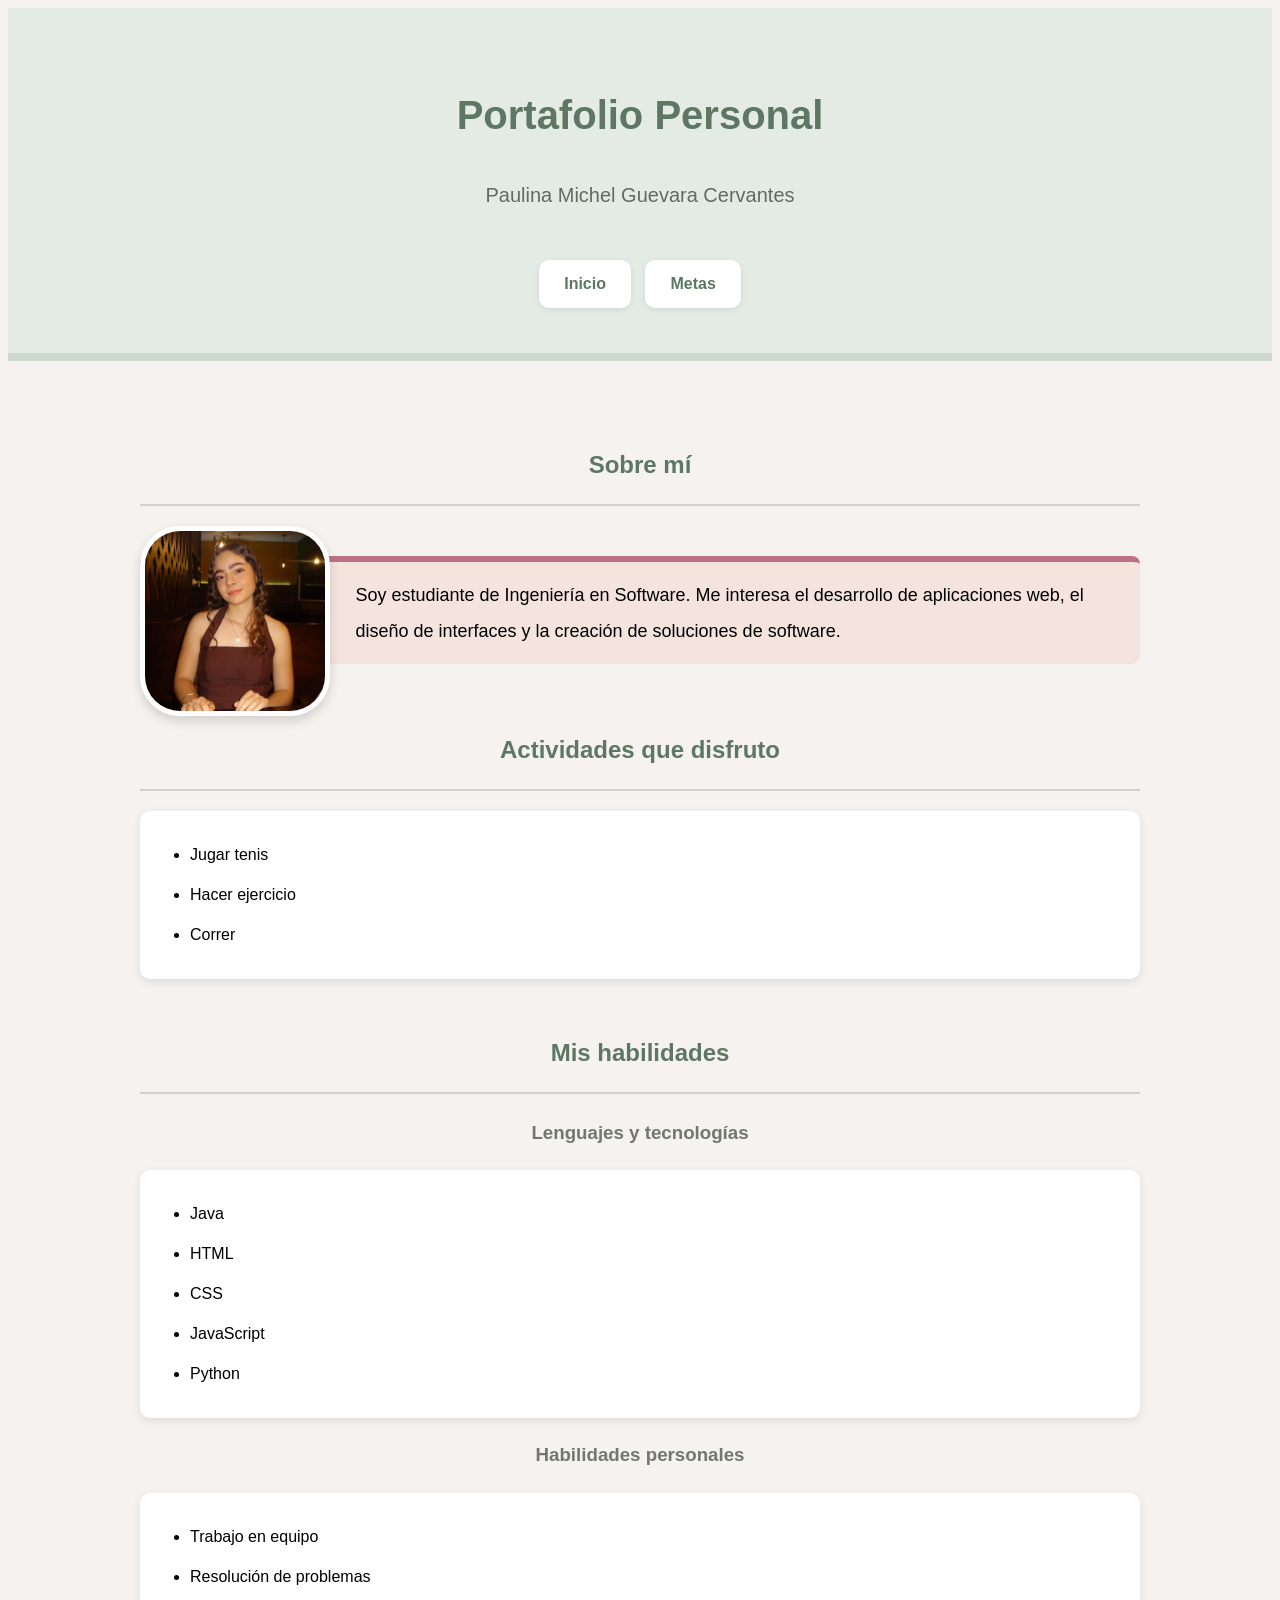
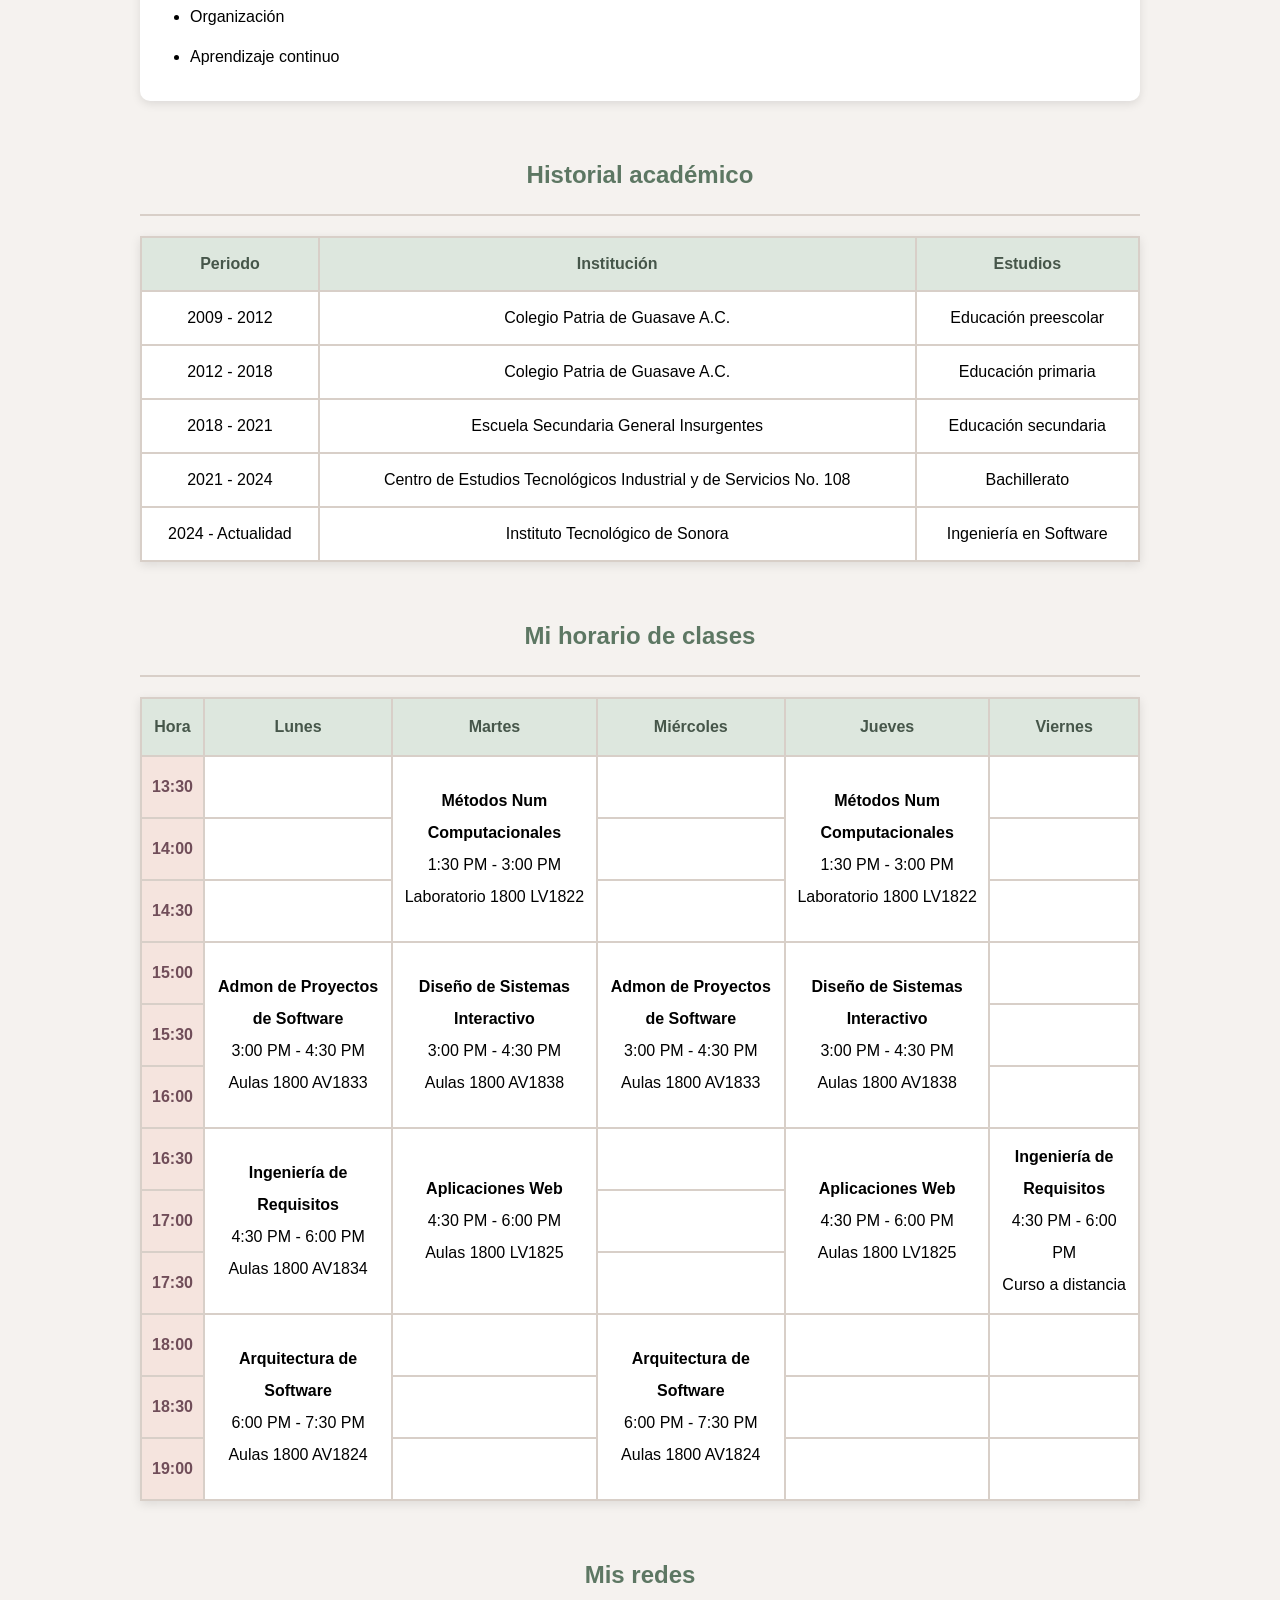
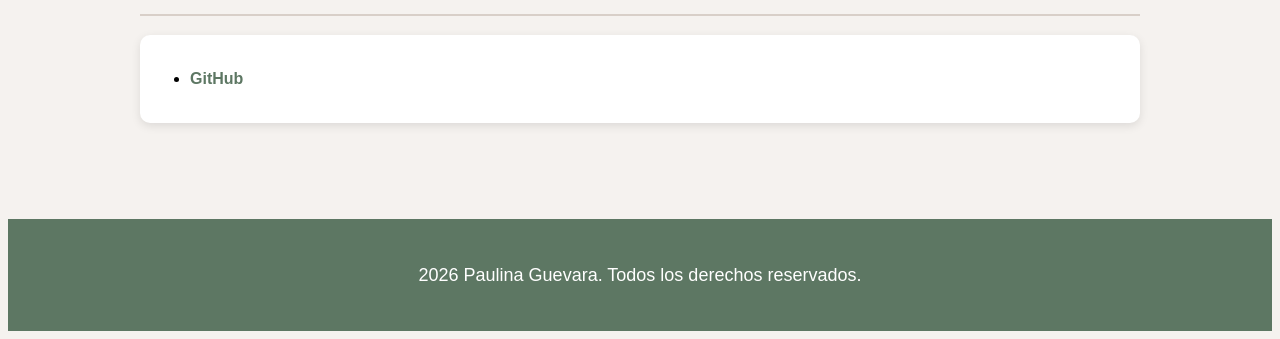
<file: src/main/resources/static/index.html>
<!DOCTYPE html>
<html lang="es">
<head>
    <meta charset="UTF-8">
    <title>Portafolio - Paulina Guevara</title>
    <link rel="stylesheet" href="styles.css">
</head>

<body>

<header>
    <h1>Portafolio Personal</h1>
    <p>Paulina Michel Guevara Cervantes</p>

    <nav>
        <a href="index.html">Inicio</a>
        <a href="metas.html">Metas</a>
    </nav>
</header>

<main>

    <h2>Sobre mí</h2>
    <img class="foto-perfil" src="imagenes/mi_img.png" height="180" alt="Foto personal">
    <p class="destacado">
        Soy estudiante de Ingeniería en Software. Me interesa el desarrollo
        de aplicaciones web, el diseño de interfaces y la creación de
        soluciones de software.
    </p>

    <h2>Actividades que disfruto</h2>

    <ul>
        <li>Jugar tenis</li>
        <li>Hacer ejercicio</li>
        <li>Correr</li>
    </ul>

    <h2>Mis habilidades</h2>

    <h3>Lenguajes y tecnologías</h3>
    <ul>
        <li>Java</li>
        <li>HTML</li>
        <li>CSS</li>
        <li>JavaScript</li>
        <li>Python</li>
    </ul>

    <h3>Habilidades personales</h3>
    <ul>
        <li>Trabajo en equipo</li>
        <li>Resolución de problemas</li>
        <li>Organización</li>
        <li>Aprendizaje continuo</li>
    </ul>

    <h2>Historial académico</h2>

    <table>
        <thead>
        <tr>
            <th>Periodo</th>
            <th>Institución</th>
            <th>Estudios</th>
        </tr>
        </thead>

        <tbody>
        <tr>
            <td>2009 - 2012</td>
            <td>Colegio Patria de Guasave A.C.</td>
            <td>Educación preescolar</td>
        </tr>

        <tr>
            <td>2012 - 2018</td>
            <td>Colegio Patria de Guasave A.C.</td>
            <td>Educación primaria</td>
        </tr>

        <tr>
            <td>2018 - 2021</td>
            <td>Escuela Secundaria General Insurgentes</td>
            <td>Educación secundaria</td>
        </tr>

        <tr>
            <td>2021 - 2024</td>
            <td>Centro de Estudios Tecnológicos Industrial y de Servicios No. 108</td>
            <td>Bachillerato</td>
        </tr>

        <tr>
            <td>2024 - Actualidad</td>
            <td>Instituto Tecnológico de Sonora</td>
            <td>Ingeniería en Software</td>
        </tr>
        </tbody>
    </table>

    <h2>Mi horario de clases</h2>

    <table id="schedule">
        <tr>
            <th>Hora</th>
            <th>Lunes</th>
            <th>Martes</th>
            <th>Miércoles</th>
            <th>Jueves</th>
            <th>Viernes</th>
        </tr>

        <tr>
            <td class="hour-schedule">13:30</td>

            <td></td>

            <td rowspan="3">
                <b>Métodos Num Computacionales</b><br>
                1:30 PM - 3:00 PM<br>
                Laboratorio 1800 LV1822
            </td>

            <td></td>

            <td rowspan="3">
                <b>Métodos Num Computacionales</b><br>
                1:30 PM - 3:00 PM<br>
                Laboratorio 1800 LV1822
            </td>

            <td></td>
        </tr>

        <tr>
            <td class="hour-schedule">14:00</td>
            <td></td>
            <td></td>
            <td></td>
        </tr>

        <tr>
            <td class="hour-schedule">14:30</td>
            <td></td>
            <td></td>
            <td></td>
        </tr>

        <tr>
            <td class="hour-schedule">15:00</td>

            <td rowspan="3">
                <b>Admon de Proyectos de Software</b><br>
                3:00 PM - 4:30 PM<br>
                Aulas 1800 AV1833
            </td>

            <td rowspan="3">
                <b>Diseño de Sistemas Interactivo</b><br>
                3:00 PM - 4:30 PM<br>
                Aulas 1800 AV1838
            </td>

            <td rowspan="3">
                <b>Admon de Proyectos de Software</b><br>
                3:00 PM - 4:30 PM<br>
                Aulas 1800 AV1833
            </td>

            <td rowspan="3">
                <b>Diseño de Sistemas Interactivo</b><br>
                3:00 PM - 4:30 PM<br>
                Aulas 1800 AV1838
            </td>

            <td></td>
        </tr>

        <tr>
            <td class="hour-schedule">15:30</td>
            <td></td>
        </tr>

        <tr>
            <td class="hour-schedule">16:00</td>
            <td></td>
        </tr>

        <tr>
            <td class="hour-schedule">16:30</td>

            <td rowspan="3">
                <b>Ingeniería de Requisitos</b><br>
                4:30 PM - 6:00 PM<br>
                Aulas 1800 AV1834
            </td>

            <td rowspan="3">
                <b>Aplicaciones Web</b><br>
                4:30 PM - 6:00 PM<br>
                Aulas 1800 LV1825
            </td>

            <td></td>

            <td rowspan="3">
                <b>Aplicaciones Web</b><br>
                4:30 PM - 6:00 PM<br>
                Aulas 1800 LV1825
            </td>

            <td rowspan="3">
                <b>Ingeniería de Requisitos</b><br>
                4:30 PM - 6:00 PM<br>
                Curso a distancia
            </td>
        </tr>

        <tr>
            <td class="hour-schedule">17:00</td>
            <td></td>
        </tr>

        <tr>
            <td class="hour-schedule">17:30</td>
            <td></td>
        </tr>

        <tr>
            <td class="hour-schedule">18:00</td>

            <td rowspan="3">
                <b>Arquitectura de Software</b><br>
                6:00 PM - 7:30 PM<br>
                Aulas 1800 AV1824
            </td>

            <td></td>

            <td rowspan="3">
                <b>Arquitectura de Software</b><br>
                6:00 PM - 7:30 PM<br>
                Aulas 1800 AV1824
            </td>

            <td></td>

            <td></td>
        </tr>

        <tr>
            <td class="hour-schedule">18:30</td>
            <td></td>
            <td></td>
            <td></td>
        </tr>

        <tr>
            <td class="hour-schedule">19:00</td>
            <td></td>
            <td></td>
            <td></td>
        </tr>

    </table>

    <h2>Mis redes</h2>

    <ul>
        <li>
            <a href="https://github.com/pauguece" target="_blank">
                GitHub
            </a>
        </li>
    </ul>

</main>

<footer>
    <p>2026 Paulina Guevara. Todos los derechos reservados.</p>
</footer>

</body>
</html>
</file>
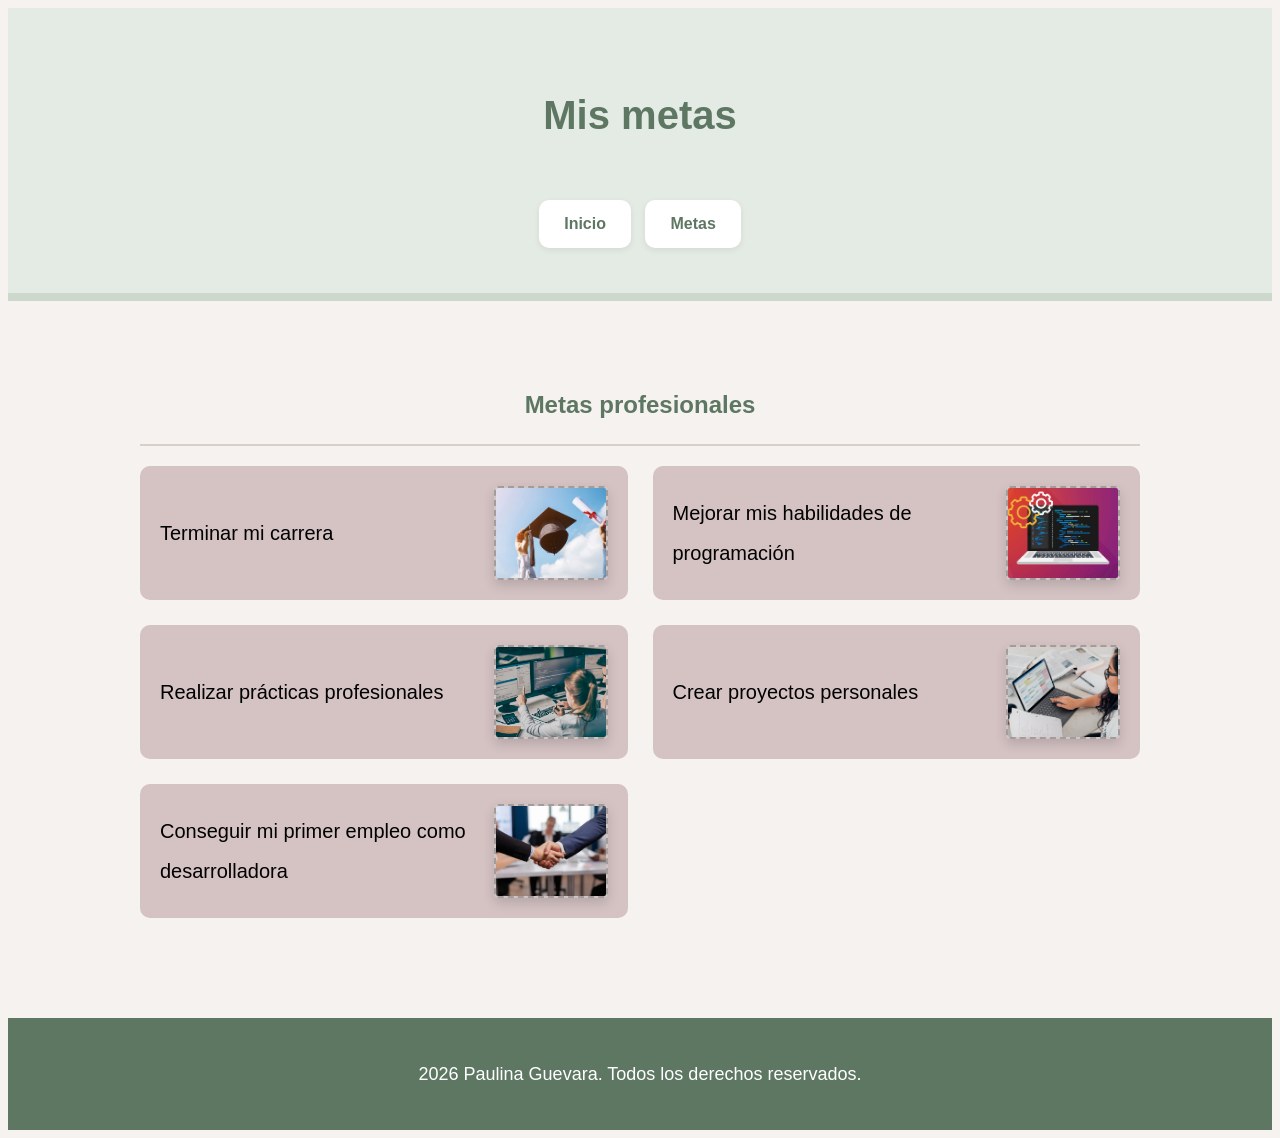
<file: src/main/resources/static/metas.html>
<!DOCTYPE html>
<html lang="es">
<head>
    <meta charset="UTF-8">
    <title>Metas - Paulina Guevara</title>
    <link rel="stylesheet" href="styles.css">
</head>

<body>

<header>
    <h1>Mis metas</h1>

    <nav>
        <a href="index.html">Inicio</a>
        <a href="metas.html">Metas</a>
    </nav>
</header>

<main>

    <h2>Metas profesionales</h2>

    <ol id="metas">

        <li class="meta">
            <div class="meta-contenido">
                <span>Terminar mi carrera</span>
                <img src="imagenes/img-grad.png" alt="Graduación">
            </div>
        </li>

        <li class="meta">
            <div class="meta-contenido">
                <span>Mejorar mis habilidades de programación</span>
                <img src="imagenes/img-progra.png" alt="Programación">
            </div>
        </li>

        <li class="meta">
            <div class="meta-contenido">
                <span>Realizar prácticas profesionales</span>
                <img src="imagenes/img-prac.png" alt="Prácticas profesionales">
            </div>
        </li>

        <li class="meta">
            <div class="meta-contenido">
                <span>Crear proyectos personales</span>
                <img src="imagenes/img-proyectos.png" alt="Proyectos personales">
            </div>
        </li>

        <li class="meta">
            <div class="meta-contenido">
                <span>Conseguir mi primer empleo como desarrolladora</span>
                <img src="imagenes/img-empleo.png" alt="Primer empleo">
            </div>
        </li>

    </ol>

</main>

<footer>
    <p>2026 Paulina Guevara. Todos los derechos reservados.</p>
</footer>

</body>
</html>
</file>
<file: src/main/resources/static/styles.css>
:root {
    --color-bg: #F5F2EF;
    --color-primary: #5D7763;
    --color-border: #D8CFC8;
    --color-muted: #73776d;
    --color-link-hover: #6c4b54;
    --color-header-bg: #E4EBE4;
    --color-header-border: #CBD8CB;
    --color-header-text: #656A60;
    --color-accent: #F5E4DE;
    --color-accent-dark: #bd7188;
    --color-table-head-bg: #DDE7DE;
    --color-table-head-text: #46564A;
    --color-row-hover: #FAF4F1;
    --color-hour-text: #704D59;
    --color-meta-bg: #d5c3c4;
    --color-meta-border: #a19d9d;
    --shadow-lift: 0 18px 28px rgba(0, 0, 0, 0.18);
}

body {
    font-family: 'Trebuchet MS', sans-serif;
    background-color: var(--color-bg);
    color: #000000;
    line-height: 2;
    display: grid;
    grid-template-rows: auto 1fr auto;
    min-height: 100vh;
}

h1, h2, h3 {
    text-align: center;
}

h1 {
    color: var(--color-primary);
    font-size: 2.5rem;
    margin-bottom: 5px;
}

h2 {
    color: var(--color-primary);
    margin-top: 50px;
    border-bottom: 2px solid var(--color-border);
    padding-bottom: 15px;
    clear: both;
}

h3 {
    color: var(--color-muted);
}

p {
    font-size: 18px;
}

img {
    display: block;
    margin: 50px auto;
    border-radius: 40px;
    border: 5px solid white;
    box-shadow: 0 5px 12px rgba(0, 0, 0, 0.15);
}

.foto-perfil {
    float: left;
    margin: 0 25px 10px 0;
}

a {
    color: var(--color-primary);
    text-decoration: none;
    font-weight: bold;
}

a:hover {
    color: var(--color-link-hover);
    text-decoration: underline;
}

header {
    background-color: var(--color-header-bg);
    text-align: center;
    padding: 40px 20px;
    border-bottom: 8px solid var(--color-header-border);
}

header p {
    color: var(--color-header-text);
    font-size: 20px;
}

nav {
    margin-top: 40px;
}

nav a {
    background-color: white;
    padding: 8px 25px;
    margin: 5px;
    border-radius: 10px;
    display: inline-block;
    box-shadow: 0 2px 6px rgba(0, 0, 0, 0.08);
}

nav a:hover {
    background-color: var(--color-accent);
    text-decoration: none;
}

main {
    width: 85%;
    max-width: 1000px;
    margin: 30px auto;
}

.destacado {
    background-color: var(--color-accent);
    border-left: 6px solid var(--color-accent-dark);
    border-top: 6px solid var(--color-accent-dark);
    border-radius: 8px;
    padding: 15px 20px;
    margin: 50px 0;
}

ul, ol {
    background-color: white;
    padding: 20px 50px;
    border-radius: 10px;
    box-shadow: 0 3px 10px rgba(0, 0, 0, 0.1);
}

li {
    margin: 8px 0;
}

table {
    width: 100%;
    border-collapse: collapse;
    margin: 20px 0 40px;
    background-color: white;
    box-shadow: 0 3px 10px rgba(0, 0, 0, 0.1);
}

th, td {
    border: 2px solid var(--color-border);
    padding: 10px;
    text-align: center;
}

th {
    background-color: var(--color-table-head-bg);
    color: var(--color-table-head-text);
}

tr:hover {
    background-color: var(--color-row-hover);
}

#schedule th {
    background-color: var(--color-table-head-bg);
    padding: 12px;
}

#schedule td {
    height: 40px;
}

.hour-schedule {
    background-color: var(--color-accent);
    color: var(--color-hour-text);
    font-weight: bold;
}

#metas {
    display: grid;
    grid-template-columns: repeat(auto-fit, minmax(320px, 1fr));
    gap: 25px;
    background-color: transparent;
    padding: 0;
    box-shadow: none;
    font-size: 20px;
    list-style: none; /* quita los números */
}

.meta {
    background-color: var(--color-meta-bg);
    border-radius: 10px;
    padding: 20px;
    margin: 0;
    overflow: hidden; /* evita que la imagen se salga de los bordes redondeados */
    transition: transform 0.25s ease, box-shadow 0.25s ease; /* suaviza el efecto de hover */
}

.meta:hover {
    transform: translateY(-6px);
    box-shadow: var(--shadow-lift);
}

/* Flexbox interno: alinea el texto y la imagen lado a lado dentro de la tarjeta */
.meta-contenido {
    display: flex;
    align-items: center;
    gap: 15px;
}

/* El texto ocupa todo el espacio disponible junto a la imagen */
.meta-contenido span {
    flex: 1;
}

.meta img {
    flex: none;
    margin: 0;
    width: 110px;
    height: 90px;
    object-fit: cover; /* recorta la imagen para llenar el espacio sin distorsionarla */
    border-radius: 4px;
    border: 2px dashed var(--color-meta-border);
}

footer {
    background-color: var(--color-primary);
    text-align: center;
    color: white;
    padding: 20px;
    margin-top: 50px;
}
</file>
